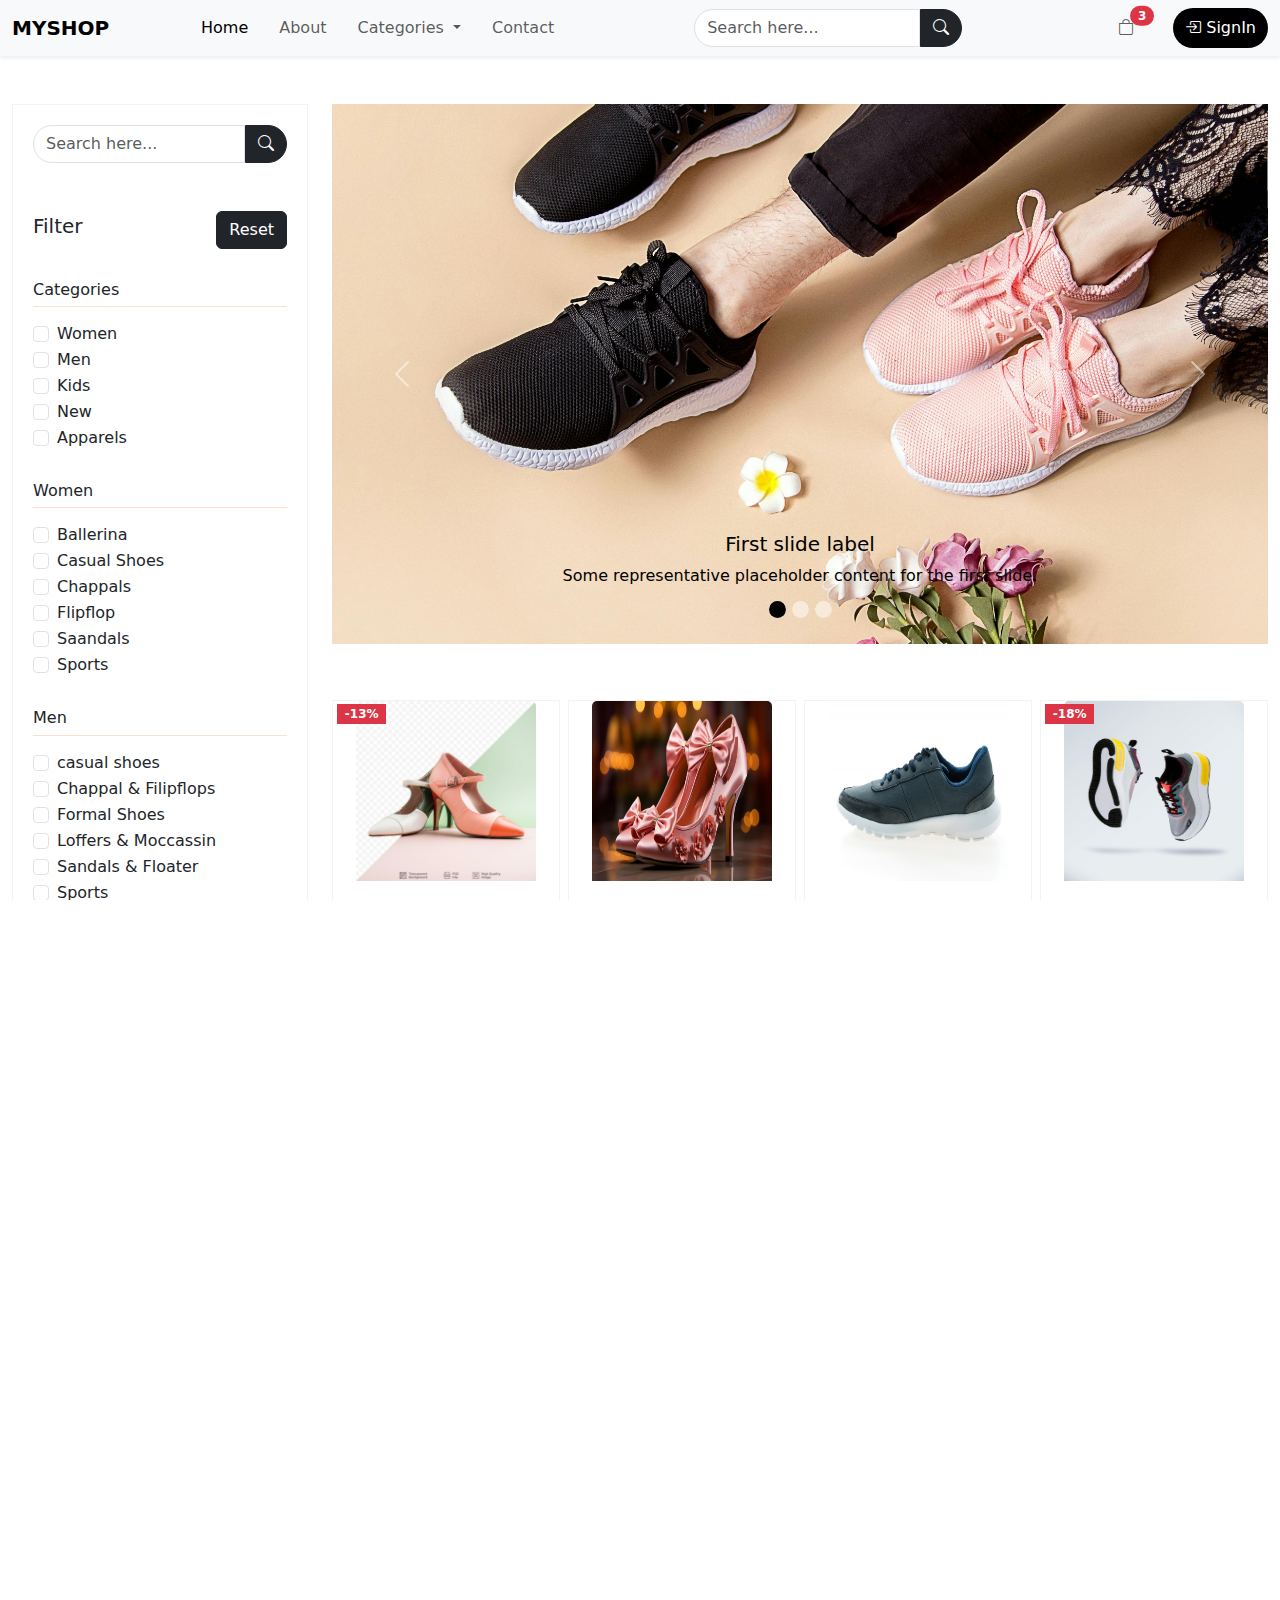
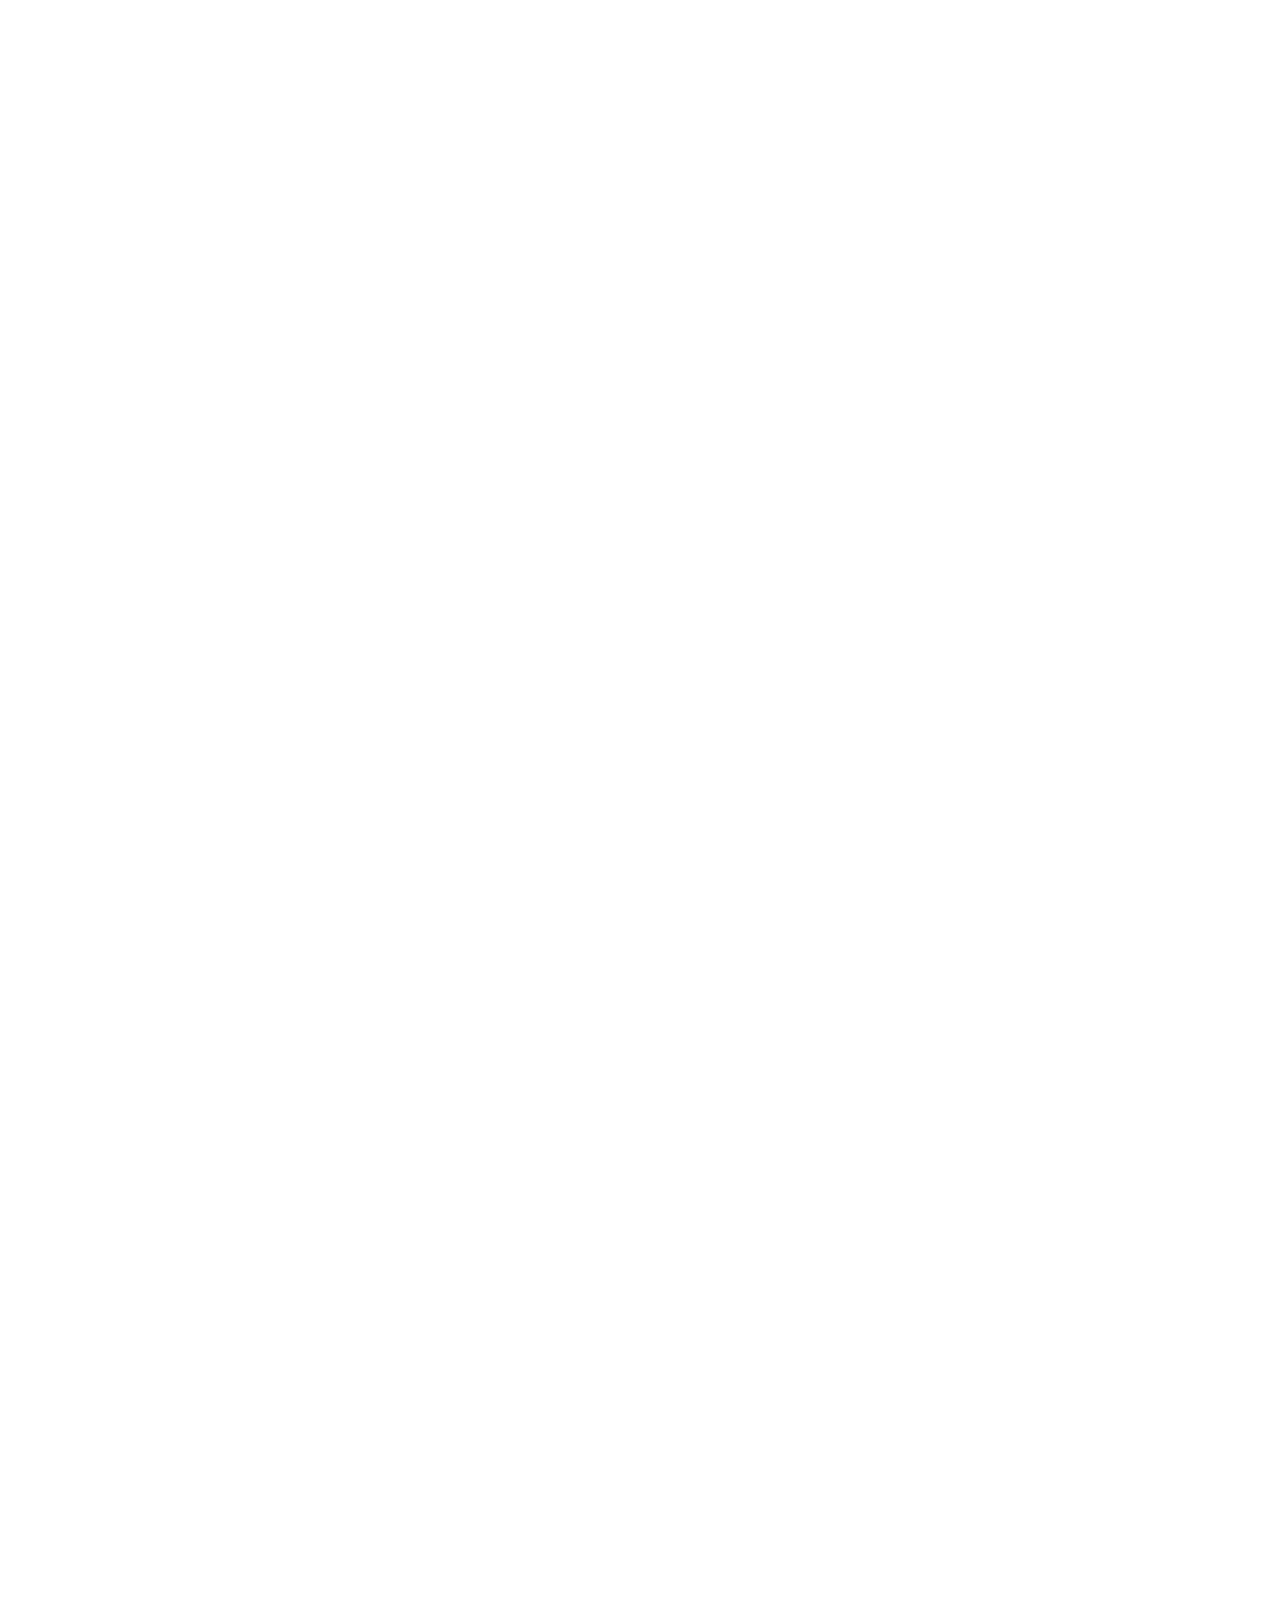
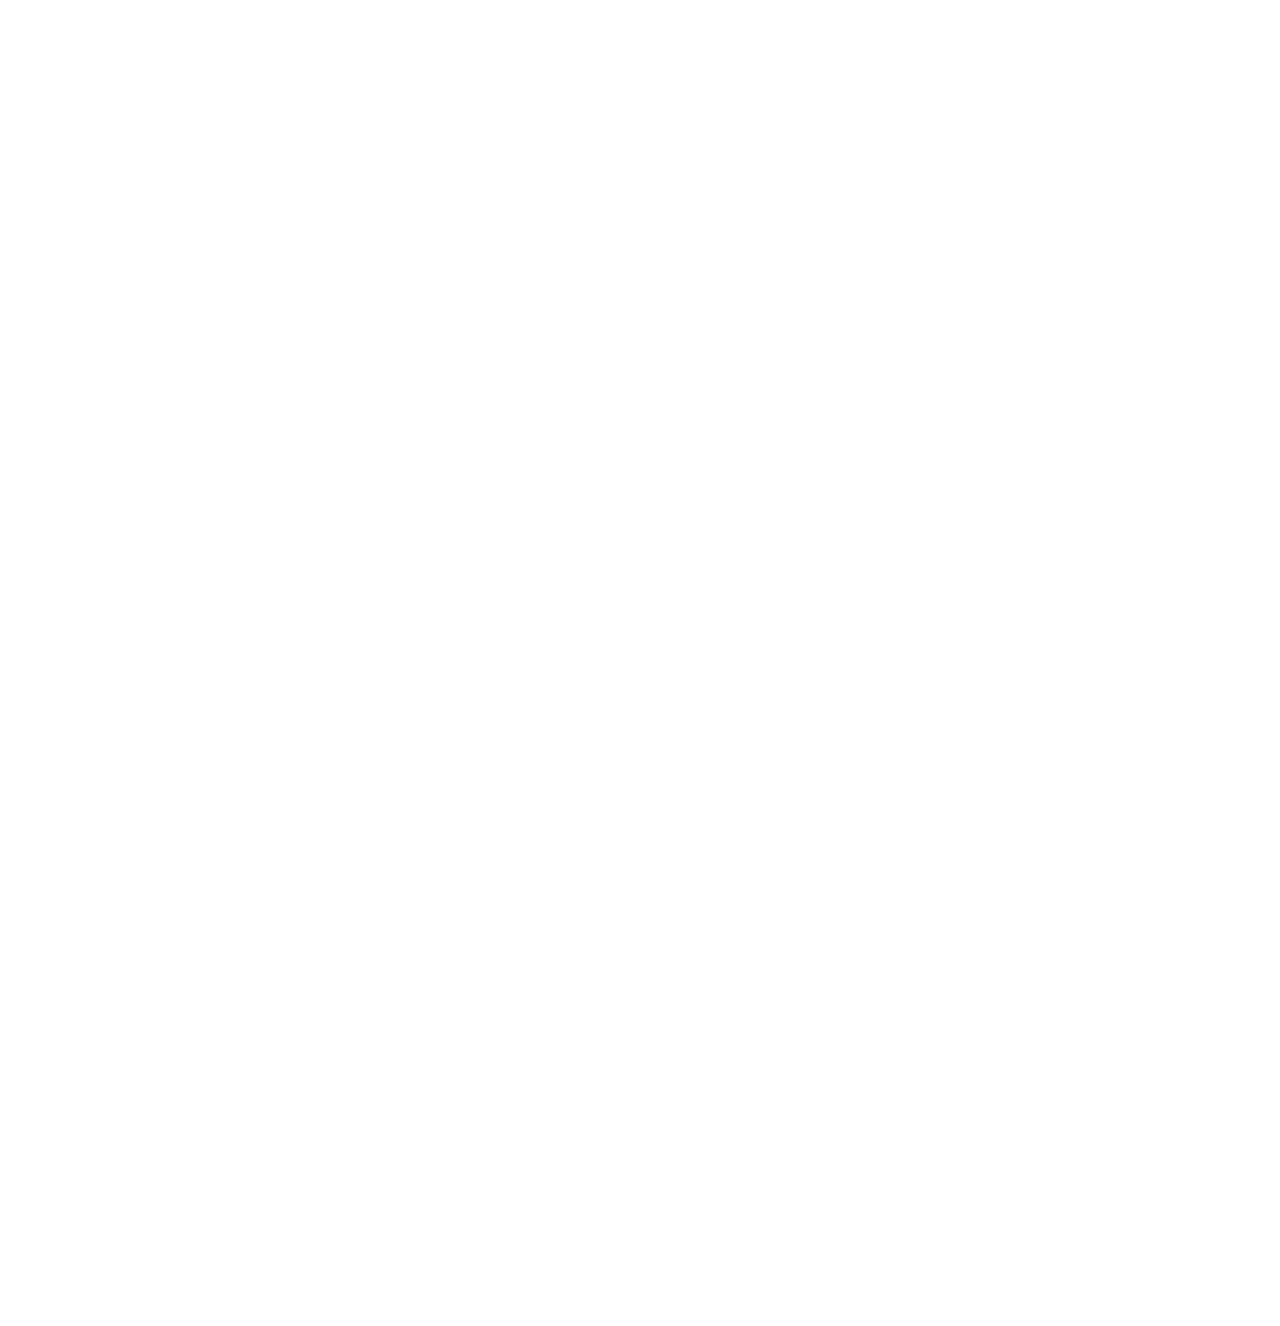
<file: index.html>
<!DOCTYPE html>
<html lang="en">
<head>
	<meta charset="UTF-8">
	<meta name="viewport" content="width=device-width, initial-scale=1.0">
	<title>Home</title>
	<!-- Bootstrap CSS -->
	<link rel="stylesheet" href="assets/css/bootstrap.min.css">
	<link rel="stylesheet" href="assets/icons/font/bootstrap-icons.min.css">
	<!-- Slick CSS -->
	<link rel="stylesheet" href="assets/slick/slick.css">
	<link rel="stylesheet" href="assets/slick/slick-theme.css">
	<!-- Responsive CSS -->
	<link rel="stylesheet" href="assets/css/responsive.css">
	<!-- My Style -->
	<link rel="stylesheet" href="assets/css/style.css">
</head>
<body>

	<!-- Navbar Start -->
	<nav class="navbar navbar-expand-lg bg-body-tertiary shadow-sm">
		<div class="container-fluid">
			<a class="navbar-brand text-uppercase fw-bold" href="index.html">MyShop</a>
			<button class="navbar-toggler" type="button" data-bs-toggle="collapse" data-bs-target="#navbarSupportedContent" aria-controls="navbarSupportedContent" aria-expanded="false" aria-label="Toggle navigation">
				<span class="navbar-toggler-icon"></span>
			</button>
			<div class="collapse navbar-collapse" id="navbarSupportedContent">
				<ul class="navbar-nav me-auto mb-2 mb-lg-0">
					<li class="nav-item">
						<a class="nav-link active" aria-current="page" href="#">Home</a>
					</li>
					<li class="nav-item">
						<a class="nav-link" href="#">About</a>
					</li>
					<li class="nav-item dropdown">
						<a class="nav-link dropdown-toggle" href="#" role="button" data-bs-toggle="dropdown" aria-expanded="false">
							Categories
						</a>
						<ul class="dropdown-menu">
							<li><a class="dropdown-item" href="women.html">Women</a></li>
							<li><a class="dropdown-item" href="men.html">Men</a></li>
							<li><a class="dropdown-item" href="kids.html">Kids</a></li>
							<li><a class="dropdown-item" href="new.html">New</a></li>
							<li><a class="dropdown-item" href="apparels.html">Apparels</a></li>
						</ul>
					</li>
					<li class="nav-item">
						<a class="nav-link" href="contact.html">Contact</a>
					</li>
				</ul>

				<form class="d-flex" role="search">
					<input class="form-control rounded-0 rounded-start-pill" type="search" placeholder="Search here..." aria-label="Search">
					<button class="btn btn-dark rounded-0 rounded-end-pill" type="submit"><i class="bi bi-search"></i></button>
				</form>

				<ul class="navbar-nav ms-auto mb-2 mb-lg-0">
					<li class="nav-item">
						<button type="button" class="nav-link position-relative mx-3" data-bs-toggle="offcanvas" data-bs-target="#offcanvasRight" aria-controls="offcanvasRight">
							<i class="bi bi-bag"></i>
							<span class="position-absolute top-10 start-100 translate-middle badge rounded-pill bg-danger">
								3
								<span class="visually-hidden">unread messages</span>
							</span>
						</button>
					</li>
					<li class="nav-item">
						<a class="nav-link rounded-pill" href="signIn.html" id="btn-signin"><i class="bi bi-box-arrow-in-right"></i> SignIn</a>
					</li>
				</ul>

			</div>
		</div>
	</nav>
	<!-- Navbar End -->



	<div class="container-fluid">
		<div class="row">
			<!-- Sidebar Start -->
			<div class="col-lg-3 col-md-4 col-sm-12">
				<div class="sidebar mt-5">
					<form class="d-flex" role="search">
						<input class="form-control rounded-0 rounded-start-pill" type="search" placeholder="Search here..." aria-label="Search">
						<button class="btn btn-dark rounded-0 rounded-end-pill" type="submit"><i class="bi bi-search"></i></button>
					</form>

					<div class="mt-5 d-flex justify-content-between align-items-center">
						<h5>Filter</h5>
						<button type="reset" class="btn btn-dark">Reset</button>
					</div>


					<div class="mt-4">
						<h6>Categories</h6>
						<div class="form-check">
							<input class="form-check-input" type="checkbox" value="" id="men">
							<label class="form-check-label" for="women">
								Women
							</label>
						</div>
						<div class="form-check">
							<input class="form-check-input" type="checkbox" value="" id="men">
							<label class="form-check-label" for="men">
								Men
							</label>
						</div>
						<div class="form-check">
							<input class="form-check-input" type="checkbox" value="" id="kids">
							<label class="form-check-label" for="kids">
								Kids
							</label>
						</div>
						<div class="form-check">
							<input class="form-check-input" type="checkbox" value="" id="new">
							<label class="form-check-label" for="New">
								New
							</label>
						</div>
						<div class="form-check">
							<input class="form-check-input" type="checkbox" value="" id="apparels">
							<label class="form-check-label" for="apparels">
								Apparels
							</label>
						</div>
					</div>

					<div class="mt-4">
						<h6>Women</h6>
						<div class="form-check">
							<input class="form-check-input" type="checkbox" value="" >
							<label class="form-check-label">
								Ballerina
							</label>
						</div>
						<div class="form-check">
							<input class="form-check-input" type="checkbox" value="" >
							<label class="form-check-label">
								Casual Shoes
							</label>
						</div>
						<div class="form-check">
							<input class="form-check-input" type="checkbox" value="" >
							<label class="form-check-label">
								Chappals
							</label>
						</div>
						<div class="form-check">
							<input class="form-check-input" type="checkbox" value="" >
							<label class="form-check-label">
							Flipflop
							</label>
						</div>
						<div class="form-check">
							<input class="form-check-input" type="checkbox" value="" >
							<label class="form-check-label">
							Saandals
							</label>
						</div>
						<div class="form-check">
							<input class="form-check-input" type="checkbox" value="" >
							<label class="form-check-label">
							Sports
							</label>
						</div>
					</div>

					<div class="mt-4">
						<h6>Men</h6>
						<div class="form-check">
							<input class="form-check-input" type="checkbox" value="" >
							<label class="form-check-label">
								casual shoes
							</label>
						</div>
						<div class="form-check">
							<input class="form-check-input" type="checkbox" value="" >
							<label class="form-check-label">
								Chappal & Filipflops
							</label>
						</div>
						<div class="form-check">
							<input class="form-check-input" type="checkbox" value="" >
							<label class="form-check-label">
								Formal Shoes
							</label>
						</div>
						<div class="form-check">
							<input class="form-check-input" type="checkbox" value="" >
							<label class="form-check-label">
								Loffers & Moccassin
							</label>
						</div>
						<div class="form-check">
							<input class="form-check-input" type="checkbox" value="" >
							<label class="form-check-label">
								Sandals & Floater
							</label>
						</div>
						<div class="form-check">
							<input class="form-check-input" type="checkbox" value="" >
							<label class="form-check-label">
								Sports
							</label>
						</div>
					</div>

					<div class="mt-4">
						<h6>Kids</h6>
						<div class="form-check">
							<input class="form-check-input" type="checkbox" value="" >
							<label class="form-check-label">
							Boys
							</label>
						</div>
						<div class="form-check">
							<input class="form-check-input" type="checkbox" value="" >
							<label class="form-check-label">
								Girls
							</label>
						</div>
						<div class="form-check">
							<input class="form-check-input" type="checkbox" value="" >
							<label class="form-check-label">
							Infant
							</label>
						</div>
						<div class="form-check">
							<input class="form-check-input" type="checkbox" value="" >
							<label class="form-check-label">
								School
							</label>
						</div>
					</div>

					<div class="mt-4">
						<h6>New</h6>
						<div class="form-check">
							<input class="form-check-input" type="checkbox" value="" >
							<label class="form-check-label">
								Shoes
							</label>
						</div>
						<div class="form-check">
							<input class="form-check-input" type="checkbox" value="" >
							<label class="form-check-label">
								Bag
							</label>
						</div>
						<div class="form-check">
							<input class="form-check-input" type="checkbox" value="" >
							<label class="form-check-label">
								Accessories
							</label>
						</div>
						<div class="form-check">
							<input class="form-check-input" type="checkbox" value="" >
							<label class="form-check-label">
								Apparels
							</label>
						</div>
					</div>

					<div class="mt-4">
						<h6>Apparels</h6>
						<div class="form-check">
							<input class="form-check-input" type="checkbox" value="" >
							<label class="form-check-label">
								Joggers & Bottoms
							</label>
						</div>
						<div class="form-check">
							<input class="form-check-input" type="checkbox" value="" >
							<label class="form-check-label">
							Shorts
							</label>
						</div>
						<div class="form-check">
							<input class="form-check-input" type="checkbox" value="" >
							<label class="form-check-label">
								T-Shirt & Polos
							</label>
						</div>
						<div class="form-check">
							<input class="form-check-input" type="checkbox" value="" >
							<label class="form-check-label">
								Tights
							</label>
						</div>
					</div>
				</div>
			</div>
			<!-- Sidebar End -->

			
			<div class="col-lg-9 col-md-8 col-sm-12">
				<!-- Slider Start -->
				<div class="slider-area mt-5">
					<div id="carouselExampleCaptions" class="carousel slide">
						<div class="carousel-indicators">
							<button type="button" data-bs-target="#carouselExampleCaptions" data-bs-slide-to="0" class="active" aria-current="true" aria-label="Slide 1"></button>
							<button type="button" data-bs-target="#carouselExampleCaptions" data-bs-slide-to="1" aria-label="Slide 2"></button>
							<button type="button" data-bs-target="#carouselExampleCaptions" data-bs-slide-to="2" aria-label="Slide 3"></button>
						</div>
						<div class="carousel-inner">
							<div class="carousel-item active">
								<img src="assets/images/slider/s-1.jpg" class="d-block w-100" alt="...">
								<div class="carousel-caption d-none d-md-block">
									<h5 class="text-black">First slide label</h5>
									<p class="text-black">Some representative placeholder content for the first slide.</p>
								</div>
							</div>
							<div class="carousel-item">
								<img src="assets/images/slider/s-2.jpg" class="d-block w-100" alt="...">
								<div class="carousel-caption d-none d-md-block">
									<h5 class="text-black">Second slide label</h5>
									<p class="text-black">Some representative placeholder content for the second slide.</p>
								</div>
							</div>
							<div class="carousel-item">
								<img src="assets/images/slider/s-3.jpg" class="d-block w-100" alt="...">
								<div class="carousel-caption d-none d-md-block">
									<h5 class="text-black">Third slide label</h5>
									<p class="text-black">Some representative placeholder content for the third slide.</p>
								</div>
							</div>
						</div>
						<button class="carousel-control-prev" type="button" data-bs-target="#carouselExampleCaptions" data-bs-slide="prev">
							<span class="carousel-control-prev-icon" aria-hidden="true"></span>
							<span class="visually-hidden">Previous</span>
						</button>
						<button class="carousel-control-next" type="button" data-bs-target="#carouselExampleCaptions" data-bs-slide="next">
							<span class="carousel-control-next-icon" aria-hidden="true"></span>
							<span class="visually-hidden">Next</span>
						</button>
					</div>
				</div>
				<!-- Slider End -->




				<!-- Main Content Start -->
				<div class="main-content">
					<div class="row g-2 mt-5">
						<!-- Single -->
						<div class="col-lg-3 col-md-4 col-sm-12">
							<div class="card text-center">
								<div class="text-start position-absolute mx-1">
									<span class="badge text-bg-danger rounded-0">-13%</span>
								</div>
								<img src="assets/images/women/all/a3.jpg" class="card-img-top" alt="...">
								<div class="card-body">
									<h5 class="card-title">
										<a href="#">SHB Black Label</a>
									</h5>
									<div class="card-text">
										<p>MRP 1490.00Tk
											<br><del>MRP 1650 Tk</del></p>
										<div class="rating mb-2">
											<span><i class="bi bi-star-fill"></i></span>
											<span><i class="bi bi-star-fill"></i></span>
											<span><i class="bi bi-star-fill"></i></span>
											<span><i class="bi bi-star-fill"></i></span>
											<span><i class="bi bi-star-half"></i></span>
										</div>
									</div>
									<a href="#" class="btn btn-dark"><i class="bi bi-cart2"></i> Add to Cart</a>
								</div>
							</div>
						</div>





						<!-- Single -->
						<div class="col-lg-3 col-md-4 col-sm-12">
							<div class="card text-center">
								<img src="assets/images/women/all/a5.jpg" class="card-img-top" alt="...">
								<div class="card-body">
									<h5 class="card-title">
										<a href="#">NATURALIZER </a>
									</h5>
									<div class="card-text">
										<p>MRP 2280.00 TK</p>
										<div class="rating mb-2">
											<span><i class="bi bi-star-fill"></i></span>
											<span><i class="bi bi-star-fill"></i></span>
											<span><i class="bi bi-star-fill"></i></span>
											<span><i class="bi bi-star-fill"></i></span>
											<span><i class="bi bi-star-half"></i></span>
										</div>
									</div>
									<a href="#" class="btn btn-dark"><i class="bi bi-cart2"></i> Add to Cart</a>
								</div>
							</div>
						</div>
						<!-- Single -->
						<div class="col-lg-3 col-md-4 col-sm-12">
							<div class="card text-center">
								<img src="assets/images/women/all/a7.jpg" class="card-img-top" alt="...">
								<div class="card-body">
									<h5 class="card-title">
										<a href="#">MARIE CLAIRE </a>
									</h5>
									<div class="card-text">
										<p>MRP 2290.00 TK </p>
										<div class="rating mb-2">
											<span><i class="bi bi-star-fill"></i></span>
											<span><i class="bi bi-star-fill"></i></span>
											<span><i class="bi bi-star-fill"></i></span>
											<span><i class="bi bi-star-fill"></i></span>
											<span><i class="bi bi-star-half"></i></span>
										</div>
									</div>
									<a href="#" class="btn btn-dark"><i class="bi bi-cart2"></i> Add to Cart</a>
								</div>
							</div>
						</div>
						<!-- Single -->
						<div class="col-lg-3 col-md-4 col-sm-12">
							<div class="card text-center">
								<div class="text-start position-absolute mx-1">
									<span class="badge text-bg-danger rounded-0">-18%</span>
								</div>
								<img src="assets/images/women/all/a8.jpg" class="card-img-top" alt="...">
								<div class="card-body">
									<h5 class="card-title">
										<a href="#">NORTH STAR</a>
									</h5>
									<div class="card-text">
										<p>1280TK<br><del>MRP 1300.00 Tk</del></p>
										<div class="rating mb-2">
											<span><i class="bi bi-star-fill"></i></span>
											<span><i class="bi bi-star-fill"></i></span>
											<span><i class="bi bi-star-fill"></i></span>
											<span><i class="bi bi-star-fill"></i></span>
											<span><i class="bi bi-star-half"></i></span>
										</div>
									</div>
									<a href="#" class="btn btn-dark"><i class="bi bi-cart2"></i> Add to Cart</a>
								</div>
							</div>
						</div>






						<!-- Single -->
						<div class="col-lg-3 col-md-4 col-sm-12">
							<div class="card text-center">
								<img src="assets/images/women/all/a9.jpg" class="card-img-top" alt="...">
								<div class="card-body">
									<h5 class="card-title">
										<a href="#">POWER</a>
									</h5>
									<div class="card-text">
										<p>MRP 1700 TK</p>
										<div class="rating mb-2">
											<span><i class="bi bi-star-fill"></i></span>
											<span><i class="bi bi-star-fill"></i></span>
											<span><i class="bi bi-star-fill"></i></span>
											<span><i class="bi bi-star-fill"></i></span>
											<span><i class="bi bi-star-half"></i></span>
										</div>
									</div>
									<a href="#" class="btn btn-dark"><i class="bi bi-cart2"></i> Add to Cart</a>
								</div>
							</div>
						</div>






						<!-- Single -->
						<div class="col-lg-3 col-md-4 col-sm-12">
							<div class="card text-center">
								<img src="assets/images/women/all/w-6.jpg" class="card-img-top" alt="...">
								<div class="card-body">
									<h5 class="card-title">
										<a href="#">MARIE CLAIRE </a>
									</h5>
									<div class="card-text">
										<p>MRP 1050 Tk</p>
										<div class="rating mb-2">
											<span><i class="bi bi-star-fill"></i></span>
											<span><i class="bi bi-star-fill"></i></span>
											<span><i class="bi bi-star-fill"></i></span>
											<span><i class="bi bi-star-fill"></i></span>
											<span><i class="bi bi-star-half"></i></span>
										</div>
									</div>
									<a href="#" class="btn btn-dark"><i class="bi bi-cart2"></i> Add to Cart</a>
								</div>
							</div>
						</div>



						<!-- Single -->
						<div class="col-lg-3 col-md-4 col-sm-12">
							<div class="card text-center">
								<img src="assets/images/women/all/w1.jpg" class="card-img-top" alt="...">
								<div class="card-body">
									<h5 class="card-title">
										<a href="#">NORTH STAR</a>
									</h5>
									<div class="card-text">
										<p> MRP 1380 TK</p>
										<div class="rating mb-2">
											<span><i class="bi bi-star-fill"></i></span>
											<span><i class="bi bi-star-fill"></i></span>
											<span><i class="bi bi-star-fill"></i></span>
											<span><i class="bi bi-star-fill"></i></span>
											<span><i class="bi bi-star-half"></i></span>
										</div>
									</div>
									<a href="#" class="btn btn-dark"><i class="bi bi-cart2"></i> Add to Cart</a>
								</div>
							</div>
						</div>



						<!-- Single -->
						<div class="col-lg-3 col-md-4 col-sm-12">
							<div class="card text-center">
								<img src="assets/images/women/chandels/c-14.jpeg" class="card-img-top" alt="...">
								<div class="card-body">
									<h5 class="card-title">
										<a href="#">HUSH PUPPIES </a>
									</h5>
									<div class="card-text">
										<p>MRP 1830 TK</p>
										<div class="rating mb-2">
											<span><i class="bi bi-star-fill"></i></span>
											<span><i class="bi bi-star-fill"></i></span>
											<span><i class="bi bi-star-fill"></i></span>
											<span><i class="bi bi-star-fill"></i></span>
											<span><i class="bi bi-star-half"></i></span>
										</div>
									</div>
									<a href="#" class="btn btn-dark"><i class="bi bi-cart2"></i> Add to Cart</a>
								</div>
							</div>
						</div>
						<!-- Single -->
						<div class="col-lg-3 col-md-4 col-sm-12">
							<div class="card text-center">
								<img src="assets/images/women/chandels/c-12.jpeg" class="card-img-top" alt="...">
								<div class="card-body">
									<h5 class="card-title">
										<a href="#">FLOATZ</a>
									</h5>
									<div class="card-text">
										<p> MRP 2500 Tk</p>
										<div class="rating mb-2">
											<span><i class="bi bi-star-fill"></i></span>
											<span><i class="bi bi-star-fill"></i></span>
											<span><i class="bi bi-star-fill"></i></span>
											<span><i class="bi bi-star-fill"></i></span>
											<span><i class="bi bi-star-half"></i></span>
										</div>
									</div>
									<a href="#" class="btn btn-dark"><i class="bi bi-cart2"></i> Add to Cart</a>
								</div>
							</div>
						</div>






						<!-- Single -->
						<div class="col-lg-3 col-md-4 col-sm-12">
							<div class="card text-center">
								<img src="assets/images/women/chandels/c-5.jpeg" class="card-img-top" alt="...">
								<div class="card-body">
									<h5 class="card-title">
										<a href="#">BATA </a>
									</h5>
									<div class="card-text">
										<p>MRP 1600 Tk</p>
										<div class="rating mb-2">
											<span><i class="bi bi-star-fill"></i></span>
											<span><i class="bi bi-star-fill"></i></span>
											<span><i class="bi bi-star-fill"></i></span>
											<span><i class="bi bi-star-fill"></i></span>
											<span><i class="bi bi-star-half"></i></span>
										</div>
									</div>
									<a href="#" class="btn btn-dark"><i class="bi bi-cart2"></i> Add to Cart</a>
								</div>
							</div>
						</div>





						<!-- Single -->
						<div class="col-lg-3 col-md-4 col-sm-12">
							<div class="card text-center">
								<img src="assets/images/women/chandels/c-6.jpeg" class="card-img-top" alt="...">
								<div class="card-body">
									<h5 class="card-title">
										<a href="#">HUSH PUPPIES </a>
									</h5>
									<div class="card-text">
										<p>MRP 1250 Tk (kg)</p>
										<div class="rating mb-2">
											<span><i class="bi bi-star-fill"></i></span>
											<span><i class="bi bi-star-fill"></i></span>
											<span><i class="bi bi-star-fill"></i></span>
											<span><i class="bi bi-star-fill"></i></span>
											<span><i class="bi bi-star-half"></i></span>
										</div>
									</div>
									<a href="#" class="btn btn-dark"><i class="bi bi-cart2"></i> Add to Cart</a>
								</div>
							</div>
						</div>



						<!-- Single -->
						<div class="col-lg-3 col-md-4 col-sm-12">
							<div class="card text-center">
								<img src="assets/images/women/chandels/c-7.jpeg" class="card-img-top" alt="...">
								<div class="card-body">
									<h5 class="card-title">
										<a href="#">NATURALIZER  </a>
									</h5>
									<div class="card-text">
										<p>MRP 1470 TK</p>
										<div class="rating mb-2">
											<span><i class="bi bi-star-fill"></i></span>
											<span><i class="bi bi-star-fill"></i></span>
											<span><i class="bi bi-star-fill"></i></span>
											<span><i class="bi bi-star-fill"></i></span>
											<span><i class="bi bi-star-half"></i></span>
										</div>
									</div>
									<a href="#" class="btn btn-dark"><i class="bi bi-cart2"></i> Add to Cart</a>
								</div>
							</div>
						</div>


						<!-- Pagination Start -->
						<div class="col-lg-12 col-md-12 col-sm-12">
							<div class="pagination-area d-flex justify-content-center mt-4">
								<nav aria-label="Page navigation example">
									<ul class="pagination">
										<li class="page-item">
											<a class="page-link" href="#">Previous</a>
										</li>
										<li class="page-item">
											<a class="page-link active" href="#">1</a>
										</li>
										<li class="page-item">
											<a class="page-link" href="#">2</a>
										</li>
										<li class="page-item">
											<a class="page-link" href="#">3</a>
										</li>
										<li class="page-item">
											<a class="page-link" href="#">Next</a>
										</li>
									</ul>
								</nav>
							</div>
						</div>
						<!-- Pagination End -->




						<!-- Popular Product Start-->
						<div class="popular-product mt-5 mb-5">
							<h2 class="fw-bold">Popular Product</h2>
							<span>Performance: Whether you're hitting the gym, exploring the outdoors, or navigating city streets, our shoes offer versatile performance to keep up with your active lifestyle.</span>
							<div class="row mt-4">
								<!-- Single -->
								<div class="col-lg-3 col-md-4 col-sm-12">
									<div class="card text-center">
										<img src="assets/images/women/chandels/c-5.jpeg" class="card-img-top" alt="...">
										<div class="card-body">
											<h5 class="card-title">
												<a href="#">POWER </a>
											</h5>
											<div class="card-text">
												<p>MRP 950 TK</p>
												<div class="rating mb-2">
													<span><i class="bi bi-star-fill"></i></span>
													<span><i class="bi bi-star-fill"></i></span>
													<span><i class="bi bi-star-fill"></i></span>
													<span><i class="bi bi-star-fill"></i></span>
													<span><i class="bi bi-star-half"></i></span>
												</div>
											</div>
											<a href="#" class="btn btn-dark"><i class="bi bi-cart2"></i> Add to Cart</a>
										</div>
									</div>
								</div>
								<!-- Single -->
								<div class="col-lg-3 col-md-4 col-sm-12">
									<div class="card text-center">
										<div class="text-start position-absolute mx-1">
											<span class="badge text-bg-danger rounded-0">-18%</span>
										</div>
										<img src="assets/images/women/chandels/c-3.jpeg" class="card-img-top" alt="...">
										<div class="card-body">
											<h5 class="card-title">
												<a href="#">SHB Black Label</a>
											</h5>
											<div class="card-text">
												<p> MRP 2230 Tk <br><del>2400Tk</del></p>
												<div class="rating mb-2">
													<span><i class="bi bi-star-fill"></i></span>
													<span><i class="bi bi-star-fill"></i></span>
													<span><i class="bi bi-star-fill"></i></span>
													<span><i class="bi bi-star-fill"></i></span>
													<span><i class="bi bi-star-half"></i></span>
												</div>
											</div>
											<a href="#" class="btn btn-dark"><i class="bi bi-cart2"></i> Add to Cart</a>
										</div>
									</div>
								</div>





								<!-- Single -->
								<div class="col-lg-3 col-md-4 col-sm-12">
									<div class="card text-center">
										<img src="assets/images/women/casual/cs-2.jpeg" class="card-img-top" alt="...">
										<div class="card-body">
											<h5 class="card-title">
												<a href="#">Kids Special</a>
											</h5>
											<div class="card-text">
												<p> MRP 1360 Tk</p>
												<div class="rating mb-2">
													<span><i class="bi bi-star-fill"></i></span>
													<span><i class="bi bi-star-fill"></i></span>
													<span><i class="bi bi-star-fill"></i></span>
													<span><i class="bi bi-star-fill"></i></span>
													<span><i class="bi bi-star-half"></i></span>
												</div>
											</div>
											<a href="#" class="btn btn-dark"><i class="bi bi-cart2"></i> Add to Cart</a>
										</div>
									</div>
								</div>



								<!-- Single -->
								<div class="col-lg-3 col-md-4 col-sm-12">
									<div class="card text-center">
										<img src="assets/images/women/casual/cs-11.jpeg" class="card-img-top" alt="...">
										<div class="card-body">
											<h5 class="card-title">
												<a href="#">FLOATZ</a>
											</h5>
											<div class="card-text">
												<p> MRP 2500Tk</p>
												<div class="rating mb-2">
													<span><i class="bi bi-star-fill"></i></span>
													<span><i class="bi bi-star-fill"></i></span>
													<span><i class="bi bi-star-fill"></i></span>
													<span><i class="bi bi-star-fill"></i></span>
													<span><i class="bi bi-star-half"></i></span>
												</div>
											</div>
											<a href="#" class="btn btn-dark"><i class="bi bi-cart2"></i> Add to Cart</a>
										</div>
									</div>
								</div>




								<!-- Single -->
								<div class="col-lg-3 col-md-4 col-sm-12">
									<div class="card text-center">
										<img src="assets/images/women/casual/cs-8.jpeg" class="card-img-top" alt="...">
										<div class="card-body">
											<h5 class="card-title">
												<a href="#">HUSH PUPPIES </a>
											</h5>
											<div class="card-text">
												<p>1250 Tk</p>
												<div class="rating mb-2">
													<span><i class="bi bi-star-fill"></i></span>
													<span><i class="bi bi-star-fill"></i></span>
													<span><i class="bi bi-star-fill"></i></span>
													<span><i class="bi bi-star-fill"></i></span>
													<span><i class="bi bi-star-half"></i></span>
												</div>
											</div>
											<a href="#" class="btn btn-dark"><i class="bi bi-cart2"></i> Add to Cart</a>
										</div>
									</div>
								</div>




								<!-- Single -->
								<div class="col-lg-3 col-md-4 col-sm-12">
									<div class="card text-center">
										<img src="assets/images/women/all/w1.jpg" class="card-img-top" alt="...">
										<div class="card-body">
											<h5 class="card-title">
												<a href="#">NORTH STAR</a>
											</h5>
											<div class="card-text">
												<p>MRP 1380 Tk</p>
												<div class="rating mb-2">
													<span><i class="bi bi-star-fill"></i></span>
													<span><i class="bi bi-star-fill"></i></span>
													<span><i class="bi bi-star-fill"></i></span>
													<span><i class="bi bi-star-fill"></i></span>
													<span><i class="bi bi-star-half"></i></span>
												</div>
											</div>
											<a href="#" class="btn btn-dark"><i class="bi bi-cart2"></i> Add to Cart</a>
										</div>
									</div>
								</div>





								<!-- Single -->
								<div class="col-lg-3 col-md-4 col-sm-12">
									<div class="card text-center">
										<img src="assets/images/women/all/a5.jpg" class="card-img-top" alt="...">
										<div class="card-body">
											<h5 class="card-title">
												<a href="#">MARIE CLAIRE</a>
											</h5>
											<div class="card-text">
												<p>MRP 1850 Tk</p>
												<div class="rating mb-2">
													<span><i class="bi bi-star-fill"></i></span>
													<span><i class="bi bi-star-fill"></i></span>
													<span><i class="bi bi-star-fill"></i></span>
													<span><i class="bi bi-star-fill"></i></span>
													<span><i class="bi bi-star-half"></i></span>
												</div>
											</div>
											<a href="#" class="btn btn-dark"><i class="bi bi-cart2"></i> Add to Cart</a>
										</div>
									</div>
								</div>




								<!-- Single -->
								<div class="col-lg-3 col-md-4 col-sm-12">
									<div class="card text-center">
										<img src="assets/images/women/all/a9.jpg" class="card-img-top" alt="...">
										<div class="card-body">
											<h5 class="card-title">
												<a href="#">Casual</a>
											</h5>
											<div class="card-text">
												<p>MRP 1500 TK</p>
												<div class="rating mb-2">
													<span><i class="bi bi-star-fill"></i></span>
													<span><i class="bi bi-star-fill"></i></span>
													<span><i class="bi bi-star-fill"></i></span>
													<span><i class="bi bi-star-fill"></i></span>
													<span><i class="bi bi-star-half"></i></span>
												</div>
											</div>
											<a href="#" class="btn btn-dark"><i class="bi bi-cart2"></i> Add to Cart</a>
										</div>
									</div>
								</div>
							</div>
						</div>
						<!-- Popular Product End-->






						<!-- Testimonial Start-->
						<div class="testimonial-area mt-5 mb-5">
							<h2 class="fw-bold">Testimonial</h2>
							<span>"I recently discovered "MyShop" while searching Casual Shoes, and I must say, I was thoroughly impressed! Not only did they have exactly what I needed, but the entire browsing and purchasing process was smooth and hassle-free. The user-friendly interface made it easy to find what I was looking for, and the checkout process was quick and secure. </span>
							<div class="row g-3 mt-5  responsive">
								<!-- Single -->
								<div class="col-lg-6 col-md-6 col-sm-12">
									<div class="t-box">
										<div class="d-flex align-items-center gap-3">
											<div class="photo">
												<img src="assets/images/testimonial/p1.jpg" alt="">
											</div>
											<div class="d-flex justify-content-between flex-fill">
												<div>
													<h4>John Doe</h4>
													<span>Designation</span>
													<div class="rating mb-2">
														<span><i class="bi bi-star-fill"></i></span>
														<span><i class="bi bi-star-fill"></i></span>
														<span><i class="bi bi-star-fill"></i></span>
														<span><i class="bi bi-star-fill"></i></span>
														<span><i class="bi bi-star-half"></i></span>
													</div>
												</div>
												<div>
													<i class="bi bi-chat-right-quote-fill"></i>
												</div>
											</div>
										</div>
										<hr>
										<p>"I've been a loyal customer of Myshop for years now, and I can't recommend them enough! Their seamless shopping experience, vast product selection, and lightning-fast delivery have kept me coming back time and time again. Plus, their customer service team is top-notch, always ready to assist with any inquiries or concerns. If you're looking for a hassle-free online shopping experience, look no further than MyShop!" - John Doe</p>
									</div>
								</div>




								<!-- Single -->
								<div class="col-lg-6 col-md-6 col-sm-12">
									<div class="t-box">
										<div class="d-flex align-items-center gap-3">
											<div class="photo">
												<img src="assets/images/testimonial/p2.jpg" alt="">
											</div>
											<div class="d-flex justify-content-between flex-fill">
												<div>
													<h4>Michael L</h4>
													<span>Designation</span>
													<div class="rating mb-2">
														<span><i class="bi bi-star-fill"></i></span>
														<span><i class="bi bi-star-fill"></i></span>
														<span><i class="bi bi-star-fill"></i></span>
														<span><i class="bi bi-star-fill"></i></span>
														<span><i class="bi bi-star-half"></i></span>
													</div>
												</div>
												<div>
													<i class="bi bi-chat-right-quote-fill"></i>
												</div>
											</div>
										</div>
										<hr>
										<p> "I stumbled upon "MyShop" while searching for a specific product, and I'm so glad I did! Not only did they have exactly what I was looking for, but their prices were unbeatable. I was also pleasantly surprised by how quickly my order arrived, even with standard shipping. I've since become a regular shopper and have recommended "MyShop" to all my friends and family. Trust me, you won't be disappointed!" - Michael L.</p>
									</div>
								</div>






								<!-- Single -->
								<div class="col-lg-6 col-md-6 col-sm-12">
									<div class="t-box">
										<div class="d-flex align-items-center gap-3">
											<div class="photo">
												<img src="assets/images/testimonial/p1.jpg" alt="">
											</div>
											<div class="d-flex justify-content-between flex-fill">
												<div>
													<h4> Emily W</h4>
													<span>Designation</span>
													<div class="rating mb-2">
														<span><i class="bi bi-star-fill"></i></span>
														<span><i class="bi bi-star-fill"></i></span>
														<span><i class="bi bi-star-fill"></i></span>
														<span><i class="bi bi-star-fill"></i></span>
														<span><i class="bi bi-star-half"></i></span>
													</div>
												</div>
												<div>
													<i class="bi bi-chat-right-quote-fill"></i>
												</div>
											</div>
										</div>
										<hr>
										<p>"As someone who's always on the hunt for unique finds, "MyShop" has become my go-to destination. I love discovering new brands and supporting small businesses through my purchases. Plus, their user-friendly interface and secure checkout process make shopping a breeze. If you're tired of the same old mainstream options, give "MyShop" a try—you won't regret it!" - Emily W.</p>
									</div>
								</div>
								<!-- Single -->
								<div class="col-lg-6 col-md-6 col-sm-12">
									<div class="t-box">
										<div class="d-flex align-items-center gap-3">
											<div class="photo">
												<img src="assets/images/testimonial/p2.jpg" alt="">
											</div>
											<div class="d-flex justify-content-between flex-fill">
												<div>
													<h4>William George</h4>
													<span>Designation</span>
													<div class="rating mb-2">
														<span><i class="bi bi-star-fill"></i></span>
														<span><i class="bi bi-star-fill"></i></span>
														<span><i class="bi bi-star-fill"></i></span>
														<span><i class="bi bi-star-fill"></i></span>
														<span><i class="bi bi-star-half"></i></span>
													</div>
												</div>
												<div>
													<i class="bi bi-chat-right-quote-fill"></i>
												</div>
											</div>
										</div>
										<hr>
										<p> "I've been a loyal customer of "MyShop" for years now, and I can't recommend them enough! Their seamless shopping experience, vast product selection.Plus, their customer service team is top-notch, always ready to assist with any inquiries or concerns. If you're looking for a hassle-free online shopping experience, look no further than MyShop  a try—you won't regret it!" - William George</p>
									</div>
								</div>
							</div>
						</div>
						<!-- Testimonial End-->
					</div>
				</div>
			</div>
			<!-- Main Content End -->
		</div>
	</div>


	<!-- Shopping Cart Offcanvas Start -->

	<div class="offcanvas offcanvas-end" tabindex="-1" id="offcanvasRight" aria-labelledby="offcanvasRightLabel">
		<div class="offcanvas-header">
			<h5 class="offcanvas-title" id="offcanvasRightLabel">Shopping Cart</h5>
			<button type="button" class="btn-close" data-bs-dismiss="offcanvas" aria-label="Close"></button>
		</div>
		<hr>
		<div class="offcanvas-body">

			<div class="d-flex gap-3 mb-3">
				<div class="product-photo">
					<img src="assets/images/women/casual/cs-14.jpeg" alt="">
				</div>
				<div class="d-flex justify-content-between flex-fill">
					<div>
						<a href="#" class="d-block">HUSH PUPPIES</a>
						<span class="d-block"> MRP 1200 TK</span>
					</div>
					<div>
						<button type="button"><i class="bi bi-x-circle-fill"></i></button>
					</div>
				</div>
			</div>
			<div class="d-flex gap-3 mb-3">
				<div class="product-photo">
					<img src="assets/images/women/all/a8.jpg" alt="">
				</div>
				<div class="d-flex justify-content-between flex-fill">
					<div>
						<a href="#" class="d-block">FLOATZ</a>
						<span class="d-block">MRP 980 TK</span>
					</div>
					<div>
						<button type="button"><i class="bi bi-x-circle-fill"></i></button>
					</div>
				</div>
			</div>

			<div class="d-flex gap-3 mb-3">
				<div class="product-photo">
					<img src="assets/images/women/high hill/h10.jpeg" alt="">
				</div>
				<div class="d-flex justify-content-between flex-fill">
					<div>
						<a href="#" class="d-block">POWER </a>
						<span class="d-block">MRP 1360 TK</span>
					</div>
					<div>
						<button type="button"><i class="bi bi-x-circle-fill"></i></button>
					</div>
				</div>
			</div>

			<div class="subTotal d-flex justify-content-between mt-4">
				<h5>Subtotal:</h5>
				<h5>3540 Tk</h5>
			</div>


			<div class="btn-area w-100 text-end mt-4">
				<a href="cart.html" class="btn btn-primary rounded-0 mx-2">View Cart</a>
				<a href="checkout.html" class="btn btn-dark rounded-0">Checkout</a>
			</div>

		</div>
	</div>
	<!-- Shopping Cart Offcanvas End -->



	<!-- Footer Start -->
	<footer>
		<div class="row g-4">
			<div class="col-lg-3 col-md-4 col-sm-12">
				<div class="f-title">
					<h5>Address</h5>
				</div>
				<ul type="none">
					<li>
						<span><i class="bi bi-geo-alt"></i></span>
						<span>Chuadanga Sadar, Chuadanga, Bangladesh.</span>
					</li>
					<li>
						<span><i class="bi bi-envelope"></i></span>
						<span>boishakhimisti@gmail.com</span>
					</li>
				</ul>
				<div class="social-link d-flex gap-2 mt-4">
					<div class="icon" id="facebook">
						<a href="#"><i class="bi bi-facebook"></i></a>
					</div>
					<div class="icon" id="youtube">
						<a href="#"><i class="bi bi-youtube"></i></a>
					</div>
					<div class="icon" id="instagram">
						<a href="#"><i class="bi bi-instagram"></i></a>
					</div>
					<div class="icon" id="pinterest">
						<a href="#"><i class="bi bi-pinterest"></i></a>
					</div>
				</div>
			</div>

			<div class="col-lg-3 col-md-4 col-sm-12">
				<div class="f-title">
					<h5>Categories</h5>
				</div>
				<ul type="none">
					<li>
						<a href="#">Women</a>
					</li>
					<li>
						<a href="#">Men</a>
					</li>
					<li>
						<a href="#">Kids</a>
					</li>
					<li>
						<a href="#">New</a>
					</li>
					<li>
						<a href="#">Apparels</a>
					</li>
				</ul>
			</div>

			<div class="col-lg-3 col-md-4 col-sm-12">
				<div class="f-title">
					<h5>Information</h5>
				</div>
				<ul type="none">
					<li>
						<a href="#">About us</a>
					</li>
					<li>
						<a href="#">Contact us</a>
					</li>
					<li>
						<a href="#">Terms & Conditions</a>
					</li>
					<li>
						<a href="#">Privacy Policy</a>
					</li>
					<li>
						<a href="#">SignIn</a>
					</li>
				</ul>
			</div>

			<div class="col-lg-3 col-md-4 col-sm-12">
				<div class="f-title">
					<h5>Payment Way</h5>
				</div>
				<span>Accepted Payment Methods

    >>Credit Cards: We accept Visa, Mastercard, American Express, and Discover.
    <br>

    >>Digital Wallets: Conveniently pay with popular digital wallets such as Apple Pay, Google Pay, and PayPal.
    <br>

    >>Bank Transfers: Securely transfer funds directly from your bank account.</span>
				<div class="row g-4 mt-4">
					<div class="col-lg-3 col-md-3 col-sm-3">
						<div class="logo">
							<img src="assets/images/payment-way/visa.png" alt="">
						</div>
					</div>
					<div class="col-lg-3 col-md-3 col-sm-3">
						<div class="logo">
							<img src="assets/images/payment-way/mastercard.png" alt="">
						</div>
					</div>
					<div class="col-lg-3 col-md-3 col-sm-3">
						<div class="logo">
							<img src="assets/images/payment-way/bKash.png" alt="">
						</div>
					</div>
					<div class="col-lg-3 col-md-3 col-sm-3">
						<div class="logo">
							<img src="assets/images/payment-way/nagad.png" alt="">
						</div>
					</div>
				</div>
			</div>


			<div class="copyright text-center mt-4">
				<span>&copy; 2024 MyEcommerce | All rights reserved.</span>
				<br>
				<span>Developed By Boishakhi Bosu</span>
			</div>


		</div>
	</footer>
	<!-- Footer End -->
	




	<!-- Bootstrap JS -->
	<script src="assets/js/bootstrap.bundle.js"></script>
	<!-- jQuery -->
	<script src="https://cdnjs.cloudflare.com/ajax/libs/jquery/3.7.1/jquery.min.js" integrity="sha512-v2CJ7UaYy4JwqLDIrZUI/4hqeoQieOmAZNXBeQyjo21dadnwR+8ZaIJVT8EE2iyI61OV8e6M8PP2/4hpQINQ/g==" crossorigin="anonymous" referrerpolicy="no-referrer"></script>
	<!-- Slick JS -->
	<script src="assets/slick/slick.min.js"></script>
	<!-- Custom JS -->
	<script src="assets/js/main.js"></script>
</body>
</html>
</file>
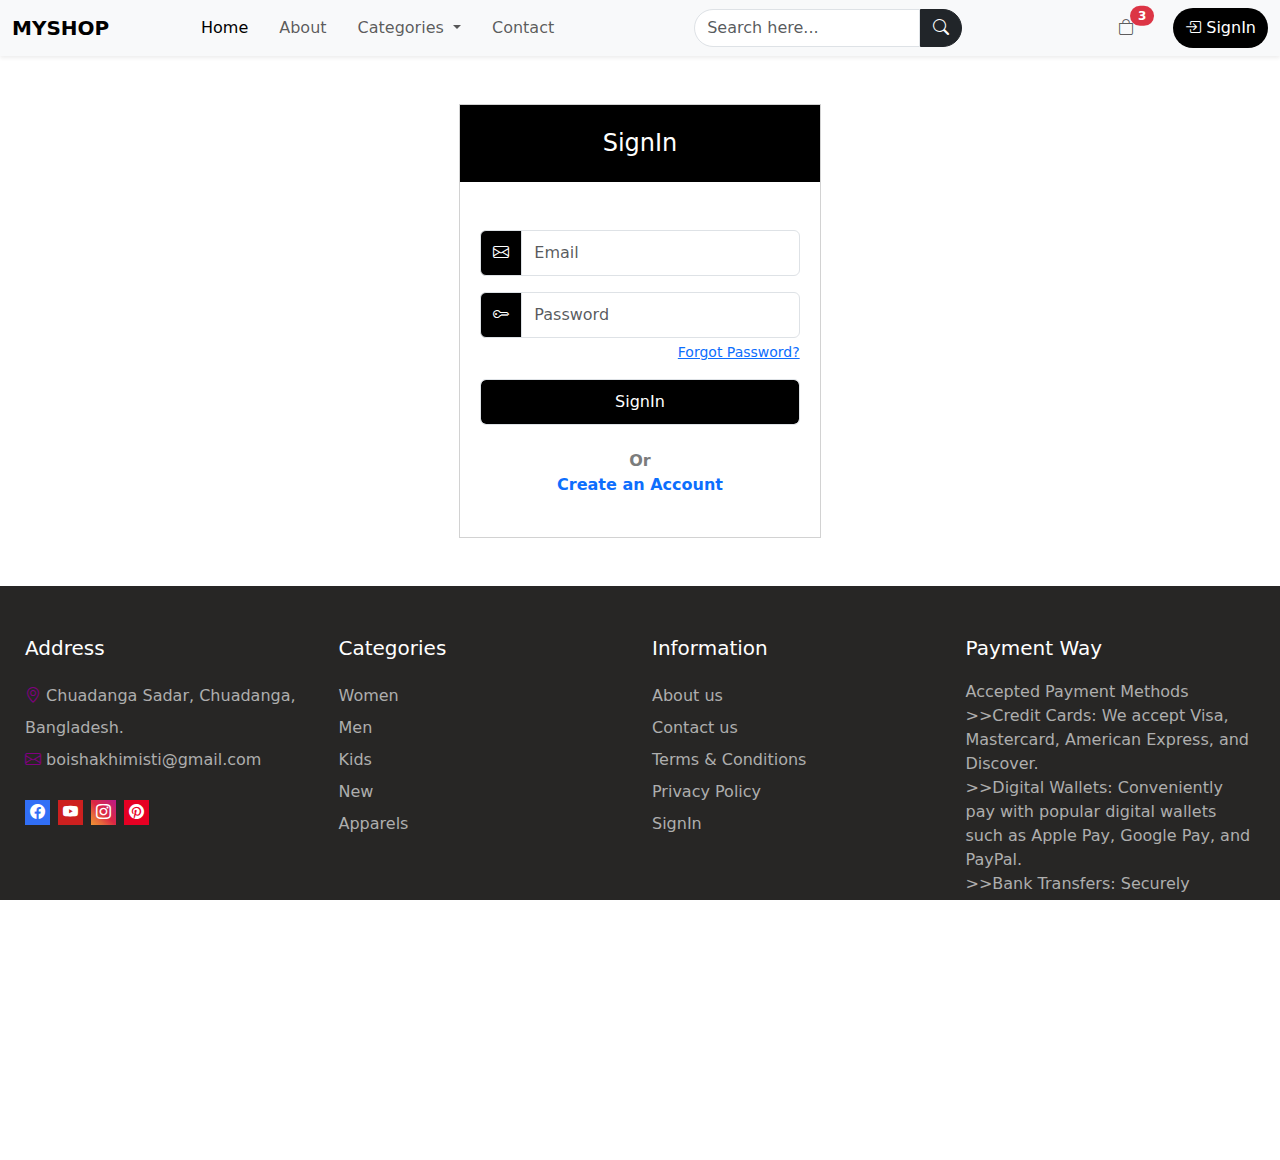
<file: signIn.html>
<!DOCTYPE html>
<html lang="en">
<head>
	<meta charset="UTF-8">
	<meta name="viewport" content="width=device-width, initial-scale=1.0">
	<title>SignIn</title>
	<!-- Bootstrap CSS -->
	<link rel="stylesheet" href="assets/css/bootstrap.min.css">
	<link rel="stylesheet" href="assets/icons/font/bootstrap-icons.min.css">
	<!-- Slick CSS -->
	<link rel="stylesheet" href="assets/slick/slick.css">
	<link rel="stylesheet" href="assets/slick/slick-theme.css">
	<!-- Responsive CSS -->
	<link rel="stylesheet" href="assets/css/responsive.css">
	<!-- My Style -->
	<link rel="stylesheet" href="assets/css/style.css">
</head>
<body>

	<!-- Navbar Start -->
	<nav class="navbar navbar-expand-lg bg-body-tertiary shadow-sm">
		<div class="container-fluid">
			<a class="navbar-brand text-uppercase fw-bold" href="index.html">MyShop</a>
			<button class="navbar-toggler" type="button" data-bs-toggle="collapse" data-bs-target="#navbarSupportedContent" aria-controls="navbarSupportedContent" aria-expanded="false" aria-label="Toggle navigation">
				<span class="navbar-toggler-icon"></span>
			</button>
			<div class="collapse navbar-collapse" id="navbarSupportedContent">
				<ul class="navbar-nav me-auto mb-2 mb-lg-0">
					<li class="nav-item">
						<a class="nav-link active" aria-current="page" href="index.html">Home</a>
					</li>
					<li class="nav-item">
						<a class="nav-link" href="#">About</a>
					</li>
					<li class="nav-item dropdown">
						<a class="nav-link dropdown-toggle" href="#" role="button" data-bs-toggle="dropdown" aria-expanded="false">
							Categories
						</a>
						<ul class="dropdown-menu">
							<li><a class="dropdown-item" href="women.html">Women</a></li>
							<li><a class="dropdown-item" href="men.html">Men</a></li>
							<li><a class="dropdown-item" href="kids.html">Kids</a></li>
							<li><a class="dropdown-item" href="new.html">New</a></li>
							<li><a class="dropdown-item" href="apparels.html">Apparels</a></li>
						</ul>
					</li>
					<li class="nav-item">
						<a class="nav-link" href="contact.html">Contact</a>
					</li>
				</ul>

				<form class="d-flex" role="search">
					<input class="form-control rounded-0 rounded-start-pill" type="search" placeholder="Search here..." aria-label="Search">
					<button class="btn btn-dark rounded-0 rounded-end-pill" type="submit"><i class="bi bi-search"></i></button>
				</form>

				<ul class="navbar-nav ms-auto mb-2 mb-lg-0">
					<li class="nav-item">
						<button type="button" class="nav-link position-relative mx-3" data-bs-toggle="offcanvas" data-bs-target="#offcanvasRight" aria-controls="offcanvasRight">
							<i class="bi bi-bag"></i>
							<span class="position-absolute top-10 start-100 translate-middle badge rounded-pill bg-danger">
								3
								<span class="visually-hidden">unread messages</span>
							</span>
						</button>
					</li>
					<li class="nav-item">
						<a class="nav-link rounded-pill" href="signIn.html" id="btn-signin"><i class="bi bi-box-arrow-in-right"></i> SignIn</a>
					</li>
				</ul>

			</div>
		</div>
	</nav>
	<!-- Navbar End -->



	<!-- SignIn Form Start -->
	<div class="siginIn-form">
		<div class="container mt-5 mb-5">	
			<div class="row g-3 justify-content-center">
				<div class="col-lg-4 col-md-5 col-sm-12">
					<div class="card rounded-0">
						<h4 class="p-4 text-center">SignIn</h4>
						<div class="card-body">
							<form action="">
								<div class="input-group mb-3">
									<span class="input-group-text" id="basic-addon1"><i class="bi bi-envelope"></i></span>
									<input type="email" class="form-control" placeholder="Email" aria-label="email" aria-describedby="basic-addon1">
								</div>
								<div class="input-group mb-1">
									<span class="input-group-text" id="basic-addon1"><i class="bi bi-key"></i></span>
									<input type="password" class="form-control" placeholder="Password" aria-label="password" aria-describedby="basic-addon1">
								</div>
								<div class="mb-3">
									<a href="#" class="d-block text-end">Forgot Password?</a>
								</div>
								<div class="mb-4">
									<input type="submit" class="form-control" value="SignIn" id="signIn-btn">
								</div>
								<div class="signUp">
									<span>Or</span>
									<a href="signUp.html">Create an Account</a>
								</div>
							</form>
						</div>
					</div>
				</div>
			</div>
		</div>
	</div>
	<!-- SignIn Form End -->



	

	<!-- Shopping Cart Offcanvas Start -->

	<div class="offcanvas offcanvas-end" tabindex="-1" id="offcanvasRight" aria-labelledby="offcanvasRightLabel">
		<div class="offcanvas-header">
			<h5 class="offcanvas-title" id="offcanvasRightLabel">Shopping Cart</h5>
			<button type="button" class="btn-close" data-bs-dismiss="offcanvas" aria-label="Close"></button>
		</div>
		<hr>
		<div class="offcanvas-body">

			<div class="d-flex gap-3 mb-3">
				<div class="product-photo">
					<img src="assets/images/women/casual/cs-14.jpeg" alt="">
				</div>
				<div class="d-flex justify-content-between flex-fill">
					<div>
						<a href="#" class="d-block">HUSH PUPPIES</a>
						<span class="d-block"> MRP 1200 TK</span>
					</div>
					<div>
						<button type="button"><i class="bi bi-x-circle-fill"></i></button>
					</div>
				</div>
			</div>
			<div class="d-flex gap-3 mb-3">
				<div class="product-photo">
					<img src="assets/images/women/all/a8.jpg" alt="">
				</div>
				<div class="d-flex justify-content-between flex-fill">
					<div>
						<a href="#" class="d-block">FLOATZ</a>
						<span class="d-block">MRP 980 TK</span>
					</div>
					<div>
						<button type="button"><i class="bi bi-x-circle-fill"></i></button>
					</div>
				</div>
			</div>

			<div class="d-flex gap-3 mb-3">
				<div class="product-photo">
					<img src="assets/images/women/high hill/h10.jpeg" alt="">
				</div>
				<div class="d-flex justify-content-between flex-fill">
					<div>
						<a href="#" class="d-block">POWER </a>
						<span class="d-block">MRP 1360 TK</span>
					</div>
					<div>
						<button type="button"><i class="bi bi-x-circle-fill"></i></button>
					</div>
				</div>
			</div>

			<div class="subTotal d-flex justify-content-between mt-4">
				<h5>Subtotal:</h5>
				<h5>3540 Tk</h5>
			</div>


			<div class="btn-area w-100 text-end mt-4">
				<a href="cart.html" class="btn btn-primary rounded-0 mx-2">View Cart</a>
				<a href="checkout.html" class="btn btn-dark rounded-0">Checkout</a>
			</div>

		</div>
	</div>
	<!-- Shopping Cart Offcanvas End -->


	<!-- Footer Start -->
	<footer>
		<div class="row g-4">
			<div class="col-lg-3 col-md-4 col-sm-12">
				<div class="f-title">
					<h5>Address</h5>
				</div>
				<ul type="none">
					<li>
						<span><i class="bi bi-geo-alt"></i></span>
						<span>Chuadanga Sadar, Chuadanga, Bangladesh.</span>
					</li>
					<li>
						<span><i class="bi bi-envelope"></i></span>
						<span>boishakhimisti@gmail.com</span>
					</li>
				</ul>
				<div class="social-link d-flex gap-2 mt-4">
					<div class="icon" id="facebook">
						<a href="#"><i class="bi bi-facebook"></i></a>
					</div>
					<div class="icon" id="youtube">
						<a href="#"><i class="bi bi-youtube"></i></a>
					</div>
					<div class="icon" id="instagram">
						<a href="#"><i class="bi bi-instagram"></i></a>
					</div>
					<div class="icon" id="pinterest">
						<a href="#"><i class="bi bi-pinterest"></i></a>
					</div>
				</div>
			</div>

			<div class="col-lg-3 col-md-4 col-sm-12">
				<div class="f-title">
					<h5>Categories</h5>
				</div>
				<ul type="none">
					<li>
						<a href="#">Women</a>
					</li>
					<li>
						<a href="#">Men</a>
					</li>
					<li>
						<a href="#">Kids</a>
					</li>
					<li>
						<a href="#">New</a>
					</li>
					<li>
						<a href="#">Apparels</a>
					</li>
				</ul>
			</div>

			<div class="col-lg-3 col-md-4 col-sm-12">
				<div class="f-title">
					<h5>Information</h5>
				</div>
				<ul type="none">
					<li>
						<a href="#">About us</a>
					</li>
					<li>
						<a href="#">Contact us</a>
					</li>
					<li>
						<a href="#">Terms & Conditions</a>
					</li>
					<li>
						<a href="#">Privacy Policy</a>
					</li>
					<li>
						<a href="#">SignIn</a>
					</li>
				</ul>
			</div>

			<div class="col-lg-3 col-md-4 col-sm-12">
				<div class="f-title">
					<h5>Payment Way</h5>
				</div>
				<span>Accepted Payment Methods

    >>Credit Cards: We accept Visa, Mastercard, American Express, and Discover.
    <br>

    >>Digital Wallets: Conveniently pay with popular digital wallets such as Apple Pay, Google Pay, and PayPal.
    <br>

    >>Bank Transfers: Securely transfer funds directly from your bank account.
</span>
				<div class="row g-4 mt-4">
					<div class="col-lg-3 col-md-3 col-sm-3">
						<div class="logo">
							<img src="assets/images/payment-way/visa.png" alt="">
						</div>
					</div>
					<div class="col-lg-3 col-md-3 col-sm-3">
						<div class="logo">
							<img src="assets/images/payment-way/mastercard.png" alt="">
						</div>
					</div>
					<div class="col-lg-3 col-md-3 col-sm-3">
						<div class="logo">
							<img src="assets/images/payment-way/bKash.png" alt="">
						</div>
					</div>
					<div class="col-lg-3 col-md-3 col-sm-3">
						<div class="logo">
							<img src="assets/images/payment-way/nagad.png" alt="">
						</div>
					</div>
				</div>
			</div>


			<div class="copyright text-center mt-4">
				<span>&copy; 2024 MyEcommerce | All rights reserved.</span>
				<br>
				<span>Developed By Boishakhi Bosu</span>
			</div>


		</div>
	</footer>
	<!-- Footer End -->
	




	<!-- Bootstrap JS -->
	<script src="assets/js/bootstrap.bundle.js"></script>
	<!-- jQuery -->
	<script src="https://cdnjs.cloudflare.com/ajax/libs/jquery/3.7.1/jquery.min.js" integrity="sha512-v2CJ7UaYy4JwqLDIrZUI/4hqeoQieOmAZNXBeQyjo21dadnwR+8ZaIJVT8EE2iyI61OV8e6M8PP2/4hpQINQ/g==" crossorigin="anonymous" referrerpolicy="no-referrer"></script>
	<!-- Slick JS -->
	<script src="assets/slick/slick.min.js"></script>
	<!-- Custom JS -->
	<script src="assets/js/main.js"></script>
</body>
</html>
</file>
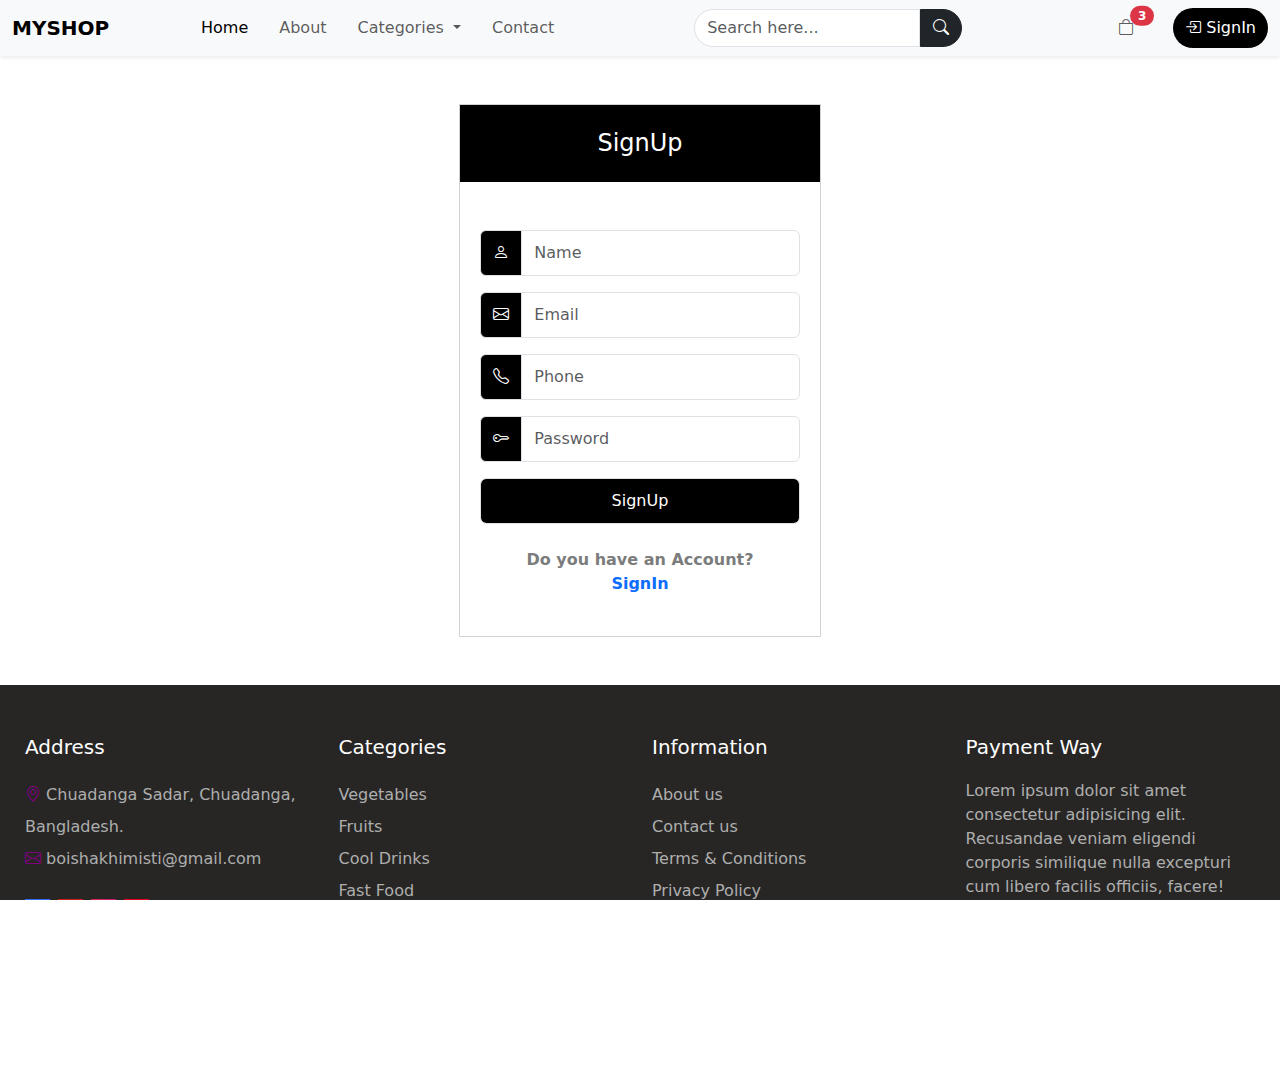
<file: signUp.html>
<!DOCTYPE html>
<html lang="en">
<head>
	<meta charset="UTF-8">
	<meta name="viewport" content="width=device-width, initial-scale=1.0">
	<title>SignUp</title>
	<!-- Bootstrap CSS -->
	<link rel="stylesheet" href="assets/css/bootstrap.min.css">
	<link rel="stylesheet" href="assets/icons/font/bootstrap-icons.min.css">
	<!-- Slick CSS -->
	<link rel="stylesheet" href="assets/slick/slick.css">
	<link rel="stylesheet" href="assets/slick/slick-theme.css">
	<!-- Responsive CSS -->
	<link rel="stylesheet" href="assets/css/responsive.css">
	<!-- My Style -->
	<link rel="stylesheet" href="assets/css/style.css">
</head>
<body>

	<!-- Navbar Start -->
	<nav class="navbar navbar-expand-lg bg-body-tertiary shadow-sm">
		<div class="container-fluid">
			<a class="navbar-brand text-uppercase fw-bold" href="index.html">MyShop</a>
			<button class="navbar-toggler" type="button" data-bs-toggle="collapse" data-bs-target="#navbarSupportedContent" aria-controls="navbarSupportedContent" aria-expanded="false" aria-label="Toggle navigation">
				<span class="navbar-toggler-icon"></span>
			</button>
			<div class="collapse navbar-collapse" id="navbarSupportedContent">
				<ul class="navbar-nav me-auto mb-2 mb-lg-0">
					<li class="nav-item">
						<a class="nav-link active" aria-current="page" href="index.html">Home</a>
					</li>
					<li class="nav-item">
						<a class="nav-link" href="#">About</a>
					</li>
					<li class="nav-item dropdown">
						<a class="nav-link dropdown-toggle" href="#" role="button" data-bs-toggle="dropdown" aria-expanded="false">
							Categories
						</a>
						<ul class="dropdown-menu">
							<li><a class="dropdown-item" href="women.html">Women</a></li>
							<li><a class="dropdown-item" href="men.html">Men</a></li>
							<li><a class="dropdown-item" href="kids.html">Kids</a></li>
							<li><a class="dropdown-item" href="new.html">New</a></li>
							<li><a class="dropdown-item" href="apparels.html">Apparels</a></li>
						</ul>
					</li>
					<li class="nav-item">
						<a class="nav-link" href="contact.html">Contact</a>
					</li>
				</ul>

				<form class="d-flex" role="search">
					<input class="form-control rounded-0 rounded-start-pill" type="search" placeholder="Search here..." aria-label="Search">
					<button class="btn btn-dark rounded-0 rounded-end-pill" type="submit"><i class="bi bi-search"></i></button>
				</form>

				<ul class="navbar-nav ms-auto mb-2 mb-lg-0">
					<li class="nav-item">
						<button type="button" class="nav-link position-relative mx-3" data-bs-toggle="offcanvas" data-bs-target="#offcanvasRight" aria-controls="offcanvasRight">
							<i class="bi bi-bag"></i>
							<span class="position-absolute top-10 start-100 translate-middle badge rounded-pill bg-danger">
								3
								<span class="visually-hidden">unread messages</span>
							</span>
						</button>
					</li>
					<li class="nav-item">
						<a class="nav-link rounded-pill" href="signIn.html" id="btn-signin"><i class="bi bi-box-arrow-in-right"></i> SignIn</a>
					</li>
				</ul>

			</div>
		</div>
	</nav>
	<!-- Navbar End -->



	<!-- SignIn Form Start -->
	<div class="siginIn-form">
		<div class="container mt-5 mb-5">	
			<div class="row g-3 justify-content-center">
				<div class="col-lg-4 col-md-5 col-sm-12">
					<div class="card rounded-0">
						<h4 class="p-4 text-center">SignUp</h4>
						<div class="card-body">
							<form action="">
								<div class="input-group mb-3">
									<span class="input-group-text" id="basic-addon1"><i class="bi bi-person"></i></span>
									<input type="text" class="form-control" placeholder="Name" aria-label="name" aria-describedby="basic-addon1">
								</div>
								<div class="input-group mb-3">
									<span class="input-group-text" id="basic-addon1"><i class="bi bi-envelope"></i></span>
									<input type="email" class="form-control" placeholder="Email" aria-label="email" aria-describedby="basic-addon1">
								</div>
								<div class="input-group mb-3">
									<span class="input-group-text" id="basic-addon1"><i class="bi bi-telephone"></i></span>
									<input type="text" class="form-control" placeholder="Phone" aria-label="phone" aria-describedby="basic-addon1">
								</div>
								<div class="input-group mb-3">
									<span class="input-group-text" id="basic-addon1"><i class="bi bi-key"></i></span>
									<input type="password" class="form-control" placeholder="Password" aria-label="password" aria-describedby="basic-addon1">
								</div>
								<div class="mb-4">
									<input type="submit" class="form-control" value="SignUp" id="signIn-btn">
								</div>
								<div class="signUp">
									<span>Do you have an Account?</span>
									<a href="signIn.html">SignIn</a>
								</div>
							</form>
						</div>
					</div>
				</div>
			</div>
		</div>
	</div>
	<!-- SignIn Form End -->



	

	<!-- Shopping Cart Offcanvas Start -->

	<div class="offcanvas offcanvas-end" tabindex="-1" id="offcanvasRight" aria-labelledby="offcanvasRightLabel">
		<div class="offcanvas-header">
			<h5 class="offcanvas-title" id="offcanvasRightLabel">Shopping Cart</h5>
			<button type="button" class="btn-close" data-bs-dismiss="offcanvas" aria-label="Close"></button>
		</div>
		<hr>
		<div class="offcanvas-body">

			<div class="d-flex gap-3 mb-3">
				<div class="product-photo">
					<img src="assets/images/women/casual/cs-14.jpeg" alt="">
				</div>
				<div class="d-flex justify-content-between flex-fill">
					<div>
						<a href="#" class="d-block">HUSH PUPPIES</a>
						<span class="d-block"> MRP 1200 TK</span>
					</div>
					<div>
						<button type="button"><i class="bi bi-x-circle-fill"></i></button>
					</div>
				</div>
			</div>
			<div class="d-flex gap-3 mb-3">
				<div class="product-photo">
					<img src="assets/images/women/all/a8.jpg" alt="">
				</div>
				<div class="d-flex justify-content-between flex-fill">
					<div>
						<a href="#" class="d-block">FLOATZ</a>
						<span class="d-block">MRP 980 TK</span>
					</div>
					<div>
						<button type="button"><i class="bi bi-x-circle-fill"></i></button>
					</div>
				</div>
			</div>

			<div class="d-flex gap-3 mb-3">
				<div class="product-photo">
					<img src="assets/images/women/high hill/h10.jpeg" alt="">
				</div>
				<div class="d-flex justify-content-between flex-fill">
					<div>
						<a href="#" class="d-block">POWER </a>
						<span class="d-block">MRP 1360 TK</span>
					</div>
					<div>
						<button type="button"><i class="bi bi-x-circle-fill"></i></button>
					</div>
				</div>
			</div>

			<div class="subTotal d-flex justify-content-between mt-4">
				<h5>Subtotal:</h5>
				<h5>3540 Tk</h5>
			</div>


			<div class="btn-area w-100 text-end mt-4">
				<a href="cart.html" class="btn btn-primary rounded-0 mx-2">View Cart</a>
				<a href="checkout.html" class="btn btn-dark rounded-0">Checkout</a>
			</div>

		</div>
	</div>
	<!-- Shopping Cart Offcanvas End -->



	<!-- Footer Start -->
	<footer>
		<div class="row g-4">
			<div class="col-lg-3 col-md-4 col-sm-12">
				<div class="f-title">
					<h5>Address</h5>
				</div>
				<ul type="none">
					<li>
						<span><i class="bi bi-geo-alt"></i></span>
						<span>Chuadanga Sadar, Chuadanga, Bangladesh.</span>
					</li>
					<li>
						<span><i class="bi bi-envelope"></i></span>
						<span>boishakhimisti@gmail.com</span>
					</li>
				</ul>
				<div class="social-link d-flex gap-2 mt-4">
					<div class="icon" id="facebook">
						<a href="#"><i class="bi bi-facebook"></i></a>
					</div>
					<div class="icon" id="youtube">
						<a href="#"><i class="bi bi-youtube"></i></a>
					</div>
					<div class="icon" id="instagram">
						<a href="#"><i class="bi bi-instagram"></i></a>
					</div>
					<div class="icon" id="pinterest">
						<a href="#"><i class="bi bi-pinterest"></i></a>
					</div>
				</div>
			</div>

			<div class="col-lg-3 col-md-4 col-sm-12">
				<div class="f-title">
					<h5>Categories</h5>
				</div>
				<ul type="none">
					<li>
						<a href="#">Vegetables</a>
					</li>
					<li>
						<a href="#">Fruits</a>
					</li>
					<li>
						<a href="#">Cool Drinks</a>
					</li>
					<li>
						<a href="#">Fast Food</a>
					</li>
				</ul>
			</div>

			<div class="col-lg-3 col-md-4 col-sm-12">
				<div class="f-title">
					<h5>Information</h5>
				</div>
				<ul type="none">
					<li>
						<a href="#">About us</a>
					</li>
					<li>
						<a href="#">Contact us</a>
					</li>
					<li>
						<a href="#">Terms & Conditions</a>
					</li>
					<li>
						<a href="#">Privacy Policy</a>
					</li>
					<li>
						<a href="#">SignIn</a>
					</li>
				</ul>
			</div>

			<div class="col-lg-3 col-md-4 col-sm-12">
				<div class="f-title">
					<h5>Payment Way</h5>
				</div>
				<span>Lorem ipsum dolor sit amet consectetur adipisicing elit. Recusandae veniam eligendi corporis similique nulla excepturi cum libero facilis officiis, facere!</span>
				<div class="row g-4 mt-4">
					<div class="col-lg-3 col-md-3 col-sm-3">
						<div class="logo">
							<img src="assets/images/payment-way/visa.png" alt="">
						</div>
					</div>
					<div class="col-lg-3 col-md-3 col-sm-3">
						<div class="logo">
							<img src="assets/images/payment-way/mastercard.png" alt="">
						</div>
					</div>
					<div class="col-lg-3 col-md-3 col-sm-3">
						<div class="logo">
							<img src="assets/images/payment-way/bKash.png" alt="">
						</div>
					</div>
					<div class="col-lg-3 col-md-3 col-sm-3">
						<div class="logo">
							<img src="assets/images/payment-way/nagad.png" alt="">
						</div>
					</div>
				</div>
			</div>


			<div class="copyright text-center mt-4">
				<span>&copy; 2024 MyEcommerce | All rights reserved.</span>
			</div>


		</div>
	</footer>
	<!-- Footer End -->
	




	<!-- Bootstrap JS -->
	<script src="assets/js/bootstrap.bundle.js"></script>
	<!-- jQuery -->
	<script src="https://cdnjs.cloudflare.com/ajax/libs/jquery/3.7.1/jquery.min.js" integrity="sha512-v2CJ7UaYy4JwqLDIrZUI/4hqeoQieOmAZNXBeQyjo21dadnwR+8ZaIJVT8EE2iyI61OV8e6M8PP2/4hpQINQ/g==" crossorigin="anonymous" referrerpolicy="no-referrer"></script>
	<!-- Slick JS -->
	<script src="assets/slick/slick.min.js"></script>
	<!-- Custom JS -->
	<script src="assets/js/main.js"></script>
</body>
</html>
</file>
<file: assets/css/responsive.css>
@media only screen and (max-width: 768px) {
	.navbar .navbar-nav{
		text-align: center;
		margin-top: 20px;
	}
	.navbar .navbar-nav .nav-item{
		text-align: center;
		margin: auto;
	}
	.navbar .dropdown .dropdown-menu{
		width: 100%!important;
	}
	.slider-area .carousel-inner{
		height: 50vh!important;
	}
	.carousel-indicators button{
		width: 13px!important;
		height: 13px!important;
	}
	.testimonial-area .t-box{
		margin: 5px!important;
	}
	footer .logo{
	width: 100%;
	height: 60px!important;
	}
}
</file>
<file: assets/css/style.css>
html,body{
	margin: 0;
	padding: 0;
	width: 100%;
	height: 100%;
	overflow-x: hidden;
}
*{
	margin: 0;
	padding: 0;
	box-sizing: border-box;
}

/*--- Navbar Start ---*/
.navbar{

}
.navbar .navbar-brand{
	width: 150px;
}
.navbar .nav-item .nav-link{
	margin-left: 15px;
}

.navbar .nav-item .nav-link:hover{
	color: orange;
	transition: .6s;
}

#btn-signin{
	border: 1px solid dark;
	background-color: black;
	color: white;
	padding-left: 12px;
	padding-right: 12px;
	border-radius: 5px;
}

#btn-signin:hover{
	background-color: transparent;
	color: red;
	background-color: orange;
	transition: .6s;
}
.navbar .dropdown .dropdown-menu{
	padding-top: 0;
	padding-bottom: 0;
	border-radius: 0;
}
.navbar .dropdown:hover .dropdown-menu{
	display: block!important;
}
.navbar .dropdown .dropdown-menu .dropdown-item{
	padding-top: 6px;
	padding-bottom: 6px;
}
.navbar .dropdown .dropdown-menu .dropdown-item:hover{
	background-color: red;
	color: red;
	transition: .6s;
}

.navbar form input:focus{
	border: none!important;
	outline: none!important;
}
/*--- Navbar End ---*/


/*--- Sidebar Start ---*/
.sidebar{
	border: 1px solid #F5F3F2;
	padding: 20px 20px;
}

.sidebar h6{
	border-bottom: 1px solid #FFE0CD;
	padding-top: 7px;
	padding-bottom: 7px;
	margin-bottom: 15px;
}
.sidebar .form-check label{
	font-size: 16px;
}

/*--- Sidebar End ---*/


/* Slider Start --*/
.slider-area .carousel-inner{
	width: 100%;
	height: 60vh;
}
.slider-area .carousel-inner .carousel-item{
	width: 100%;
	height: 100%;
}
.slider-area .carousel-inner .carousel-item img{
	width: 100%;
	height: 100%;
	object-fit: cover;
}
.carousel-indicators button{
	width: 17px!important;
	height: 17px!important;
	border-radius: 50%;
}
.carousel-indicators button.active{
	background-color: black;
}
/* Slider End --*/



/*--- Main Content Start ---*/
.main-content {
	/*overflow-x: hidden;*/
}
.main-content .card{
	padding: 0px!important;
	overflow: hidden;
	margin-bottom: 15px;
	border-color: #F5F3F2;
	border-radius: 0;
}
.main-content .card:hover{
	box-shadow: rgba(0, 0, 0, 0.24) 0px 3px 8px;
	transition: .6s;
}
.main-content .card:hover img{
	transform: scale(1.1);
	transition: .6s;
}
.main-content .card img{
	width: 180px;
	height: 180px;
	margin: auto;
}
.main-content .card .card-body .card-title{
	margin: 0;
}
.main-content .card .card-body .card-title a{
	text-decoration: none;
	color: black;
	font-size: 18px;
}
.main-content .card .card-body .rating span i{
	color: black;
	font-size: 14px;
}
.main-content .card .card-body p{
	margin: 0;
}
.main-content .card .card-body a{
	font-size: 16px;
}
.main-content .card .card-body a:hover{
	background-color: transparent;
	border-color: black;
	color: black;
	transition: .6s;
}


/* Pagination Start */
.pagination .page-item .page-link{
	font-size: 16px;
	color: black;
}
.pagination .page-item .page-link:hover{
	background-color: black;
	border-color: black;
	color: white;
	transition: .6s;
}
.pagination .page-item .page-link.active{
	background-color: black;
	color: white;
	border-color: black;
}
/* Pagination End */

/* Testimonial Start */
.testimonial-area{

}
.testimonial-area .t-box{
	border: 1px solid black;
	padding: 20px 15px;
	border-radius: 4px;
	margin-right: 10px;
}
.testimonial-area .t-box .photo{
	width: 110px;
	height: 110px;
	border: 2px solid black;
	border-radius: 50%;
	position: relative;
}
.testimonial-area .t-box .photo img{
	position: absolute;
	width: 100%;
	height: 100%;
	border-radius: 50%;
	object-fit: cover;
}
.testimonial-area .t-box h4{
	margin: 0;
	padding: 0;
}
.testimonial-area .t-box i{
	font-size: 40px;
	color: black;
}
.testimonial-area .t-box .rating i{
	font-size: 14px;
	color: black;
}
.testimonial-area .t-box hr{
	border-color: black;
}
.testimonial-area .t-box p{
	text-align: justify;
}
/* Testimonial End */

.slick-prev::before{
	color: black!important;
}

.slick-next::before{
	color: black!important;
	margin-left: -35px!important;
}
.slick-slider {
    margin: 0 -15px;
}
.slick-slide {
    margin-right: 5px;
    margin-left: 5px;
    z-index: 99;
}
.slick-dots li button:before {
    font-size: 10px;
    margin-top: 10px;
}

.slick-dots li.slick-active button:before {
    color: purple;
    outline: 1px solid black;
    outline: 10px 0px 0px 0px !important;
    border-radius: 50%;
}

.slick-dots li button:hover:before {
    color: black;
}


/* Product Cart Offcanvas Start */
.offcanvas .offcanvas-body .product-photo{
	width: 80px;
	height: 80px;
	border: 1px solid purple;
	position: relative;
}
.offcanvas .offcanvas-body .product-photo img{
	width: 90%;
	height: 90%;
	position: absolute;
	top: 50%;
	left: 50%;
	transform: translate(-50%, -50%);
	object-fit: cover;
}
.offcanvas .offcanvas-body a{
	text-decoration: none;
	color: white;
	font-size: 18px;
}
.offcanvas .offcanvas-body a:hover{
	color: purple;
	text-decoration: underline;
	transition: .6s;
}
.offcanvas .offcanvas-body button{
	background-color: transparent;
	border: none;
}
.offcanvas .offcanvas-body button:hover{
	color: purple;
	transition: .6s;
}

.offcanvas .offcanvas-body .btn-area a:hover{
	text-decoration: none;
	color: white; 
	transition: .6s;
}
/* Product Cart Offcanvas End */



/*--- Main Content End ---*/


/*--- Breadcrumb Start ---*/
.breadcrumb-area{
	width: 100%;
	height: 40vh;
	background-image: url('../../assets/images/slider/slider-3.jpg');
	background-position: center;
	background-repeat: no-repeat;
	background-size: cover;
	position: relative;
}
.overlay{
	position: absolute;
	width: 100%;
	height: 100%;
	background-color: black;
	opacity: .8;
}
.breadcrumb .breadcrumb-item a{
	color: white;
}
.breadcrumb i{
	color: white;
	font-size: 14px;
	margin-top: 2px;
	padding: 0px 8px;
}
.breadcrumb .breadcrumb-item.active{
	color: white;
}
/*--- Breadcrumb End ---*/


/*--- Contact form Start ---*/
.contact-form form input{
	padding: 12px 12px 12px 12px;
	border-radius: 0px;
}
.contact-form form textarea{
	border-radius: 0px;
}
.g-map{
	width: 100%;
	height: 300px;
	position: relative;
}
.g-map iframe{
	position: absolute;
	width: 100%;
	height: 100%;
}
/*--- Contact form End ---*/


/*--- Cart Start ---*/
.cart-table table thead th{
	background-color: black;
	color:white;
}
.cart-table table tr td{
	font-size: 16px;
}
.cart-table table tr td button{
	border: none;
	background-color: transparent;
}
.cart-table table tr td button:hover{
	color: orange;
}
/*--- Cart End ---*/



/*--- SignIn Start ---*/
.siginIn-form h4{
	background-color: black;
	color: white;
}
.siginIn-form .card .card-body{
	padding: 40px 20px;
}
.siginIn-form .card .card-body .input-group-text{
	background-color: black;
	color: white;
}
.siginIn-form .card .card-body form input{
	padding-top: 10px;
	padding-bottom: 10px;
}
#signIn-btn{
	background-color: black;
	color: white;
}
.siginIn-form .card .card-body form a{
	font-size: 14px;
}
.siginIn-form .card .card-body .signUp span{
	text-decoration: none;
	font-size: 16px!important;
	font-weight: bold;
	display: block;
	text-align: center;
	color: #7B7C7C;
}
.siginIn-form .card .card-body .signUp a{
	text-decoration: none;
	font-size: 16px!important;
	font-weight: bold;
	display: block;
	text-align: center;
}
.siginIn-form .card .card-body .signUp a:hover{
	text-decoration: underline;
}


/*--- SignIn End ---*/



/*--- Footer Start ---*/
footer{
	background-color: #272625;
	padding: 50px 25px;
}
footer .f-title{
	margin-bottom: 20px;
}
footer .f-title h5{
	color: white;
}
footer ul{
	margin: 0;
	padding: 0;
}
footer ul li{
	color: white;
	line-height: 32px;
	color: #AEAEAE;
}
footer ul li span i{
	color: purple;
}
footer ul li a{
	text-decoration: none;
	color: #AEAEAE;
}
footer ul li a:hover{
	color: white;
	transition: .6s;
}
footer span{
	color: #AEAEAE;
}


footer .social-link .icon{
	width: 25px; 
	height: 25px;
	position: relative;
}
footer .social-link .icon i{
	color: white;
	position: absolute;
	top: 50%;
	left: 50%;
	transform: translate(-50%, -50%);
	font-size: 15px;
}

#facebook{
	background-color: #316FF6; 
}
#youtube{
	background-color: #CD201F; 
}
#pinterest{
	background-color: #E60023;
}
#instagram{
	background: #f09433; 
	background: -moz-linear-gradient(45deg, #f09433 0%, #e6683c 25%, #dc2743 50%, #cc2366 75%, #bc1888 100%); 
	background: -webkit-linear-gradient(45deg, #f09433 0%,#e6683c 25%,#dc2743 50%,#cc2366 75%,#bc1888 100%); 
	background: linear-gradient(45deg, #f09433 0%,#e6683c 25%,#dc2743 50%,#cc2366 75%,#bc1888 100%); 
	filter: progid:DXImageTransform.Microsoft.gradient( startColorstr='#f09433', endColorstr='#bc1888',GradientType=1 );
}

footer .logo{
	width: 100%;
	height: 30px;
	background-color: white;
	position: relative;
}
footer .logo img{
	position: absolute;
	width: 80%;
	height: 60%;
	top: 50%;
	left: 50%;
	transform: translate(-50%, -50%);
}

footer .copyright{
	border-top: 1px solid #5D5D5D;
	padding-top: 15px;
}
/*--- Footer End ---*/
</file>
